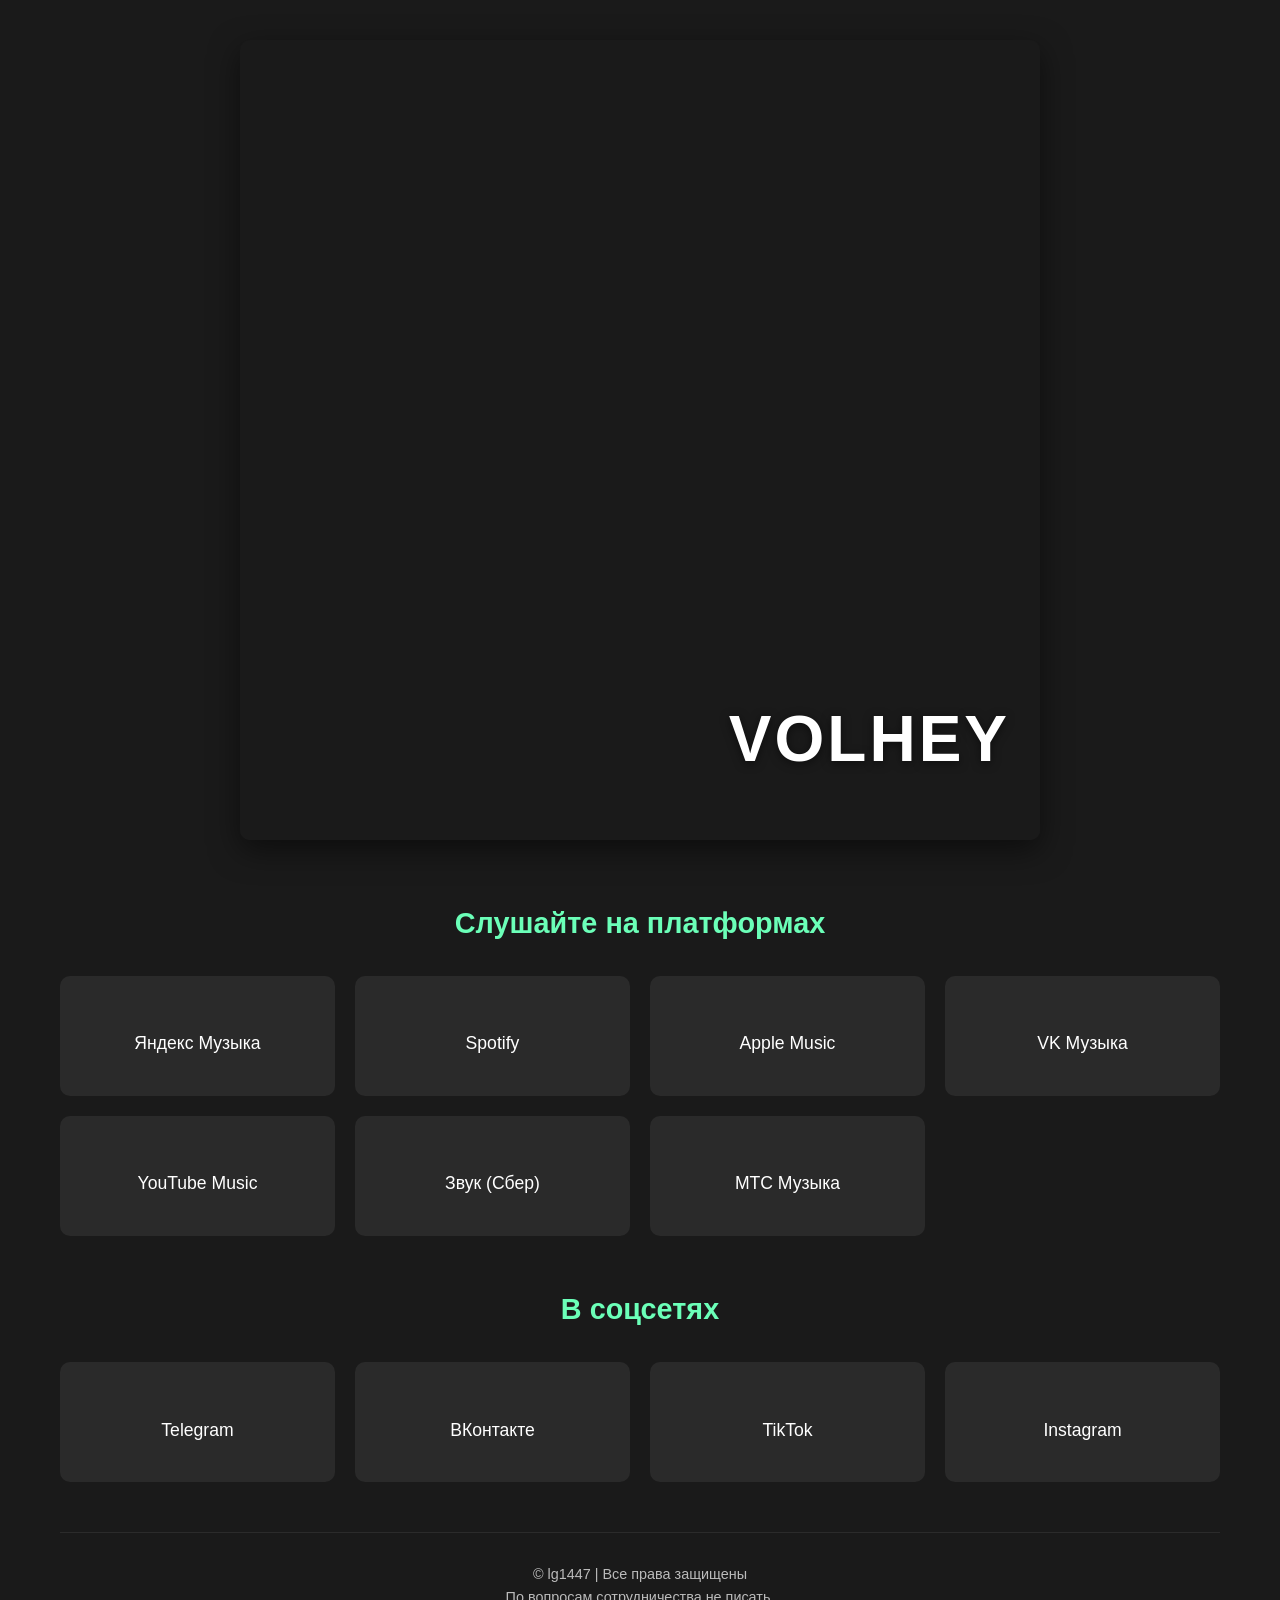
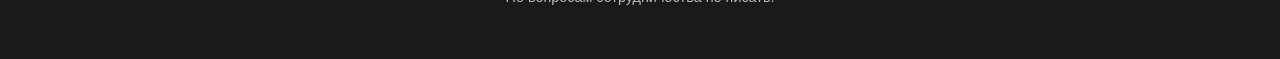
<file: index.html>
<!DOCTYPE html>
<html lang="ru">
<head>
    <meta charset="UTF-8">
    <meta name="viewport" content="width=device-width, initial-scale=1.0">
    <title>volhey</title>
    <link rel="stylesheet" href="https://dev.lg1447.ru/icons/logos.css">
    <link rel="stylesheet" href="style.css">
</head>
<body>
    <!--<header class="info">
        <p>
            По поводу приобретения домена и сайта <a href="https://t.me/lg1447">сюда</a>
            <br>
            Сайт сделан на скорую руку, при приобретении будет редизайн
        </p>
    </header>-->
    <header class="artist-header">
        <div class="header-content">
            <h1 class="artist-name">volhey</h1>
        </div>
    </header>
    <div class="page-wrapper">
        <div class="container">
            <main>
                <section class="streaming">
                    <h2>Слушайте на платформах</h2>
                    <div class="links-grid">
                        <a href="https://music.yandex.ru/artist/18966523" class="link-card" target="_blank">
                            <i class="lgi lgi-yandex-music"></i>
                            <span>Яндекс Музыка</span>
                        </a>
                        <a href="https://open.spotify.com/artist/6BHwpXJsWpRi3aIzmAgGu8" class="link-card" target="_blank">
                            <i class="lgi lgi-spotify"></i>
                            <span>Spotify</span>
                        </a>
                        <a href="https://music.apple.com/ru/artist/volhey/1678495145" class="link-card" target="_blank">
                            <i class="lgi lgi-apple-music"></i>
                            <span>Apple Music</span>
                        </a>
                        <a href="https://vk.com/artist/volhey" class="link-card" target="_blank">
                            <i class="lgi lgi-vk-music"></i>
                            <span>VK Музыка</span>
                        </a>
                        <a href="https://music.youtube.com/channel/UCmj3jC_4FEprPtywyh1hnmQ" class="link-card" target="_blank">
                            <i class="lgi lgi-youtube-music"></i>
                            <span>YouTube Music</span>
                        </a>
                        <a href="https://zvuk.com/artist/212442888" class="link-card" target="_blank">
                            <i class="lgi lgi-zvuk"></i>
                            <span>Звук (Сбер)</span>
                        </a>
                        <a href="https://music.mts.ru/artist/18966523" class="link-card" target="_blank">
                            <i class="lgi lgi-mts-music_r"></i>
                            <span>МТС Музыка</span>
                        </a>
                    </div>
                </section>

                <section class="social">
                    <h2>В соцсетях</h2>
                    <div class="links-grid">
                        <a href="https://t.me/volheycs" class="link-card" target="_blank">
                            <i class="lgi lgi-telegram"></i>
                            <span>Telegram</span>
                        </a>
                        <a href="https://vk.com/volheymusic" class="link-card" target="_blank">
                            <i class="lgi lgi-vk"></i>
                            <span>ВКонтакте</span>
                        </a>
                        <a href="https://www.tiktok.com/@volhey_music" class="link-card" target="_blank">
                            <i class="lgi lgi-tiktok"></i>
                            <span>TikTok</span>
                        </a>
                        <a href="https://www.instagram.com/volheeey" class="link-card" target="_blank">
                            <i class="lgi lgi-instagram"></i>
                            <span>Instagram</span>
                        </a>
                    </div>
                </section>
            </main>

            <footer>
                <p>© lg1447 | Все права защищены</p>
                <p>По вопросам сотрудничества не писать.</p>
            </footer>
        </div>
    </div>
</body>
</html>
</file>
<file: style.css>
/* Общие стили */
* {
    margin: 0;
    padding: 0;
    box-sizing: border-box;
    font-family: 'Segoe UI', Tahoma, Geneva, Verdana, sans-serif;
}

body {
    background-color: #1a1a1a;
    color: #ffffff;
    line-height: 1.6;
}

.info {
    background-color: #3c3c3c;
    padding: 10px;
    text-align: center;
}

.info a {
    color: #ff6b6b;
    text-decoration: none;
}

.page-wrapper {
    max-width: 1200px;
    margin: 0 auto;
    padding: 20px;
}

.container {
    width: 100%;
}

/* Шапка с фото исполнителя */
.artist-header {
    position: relative;
    width: 100%;
    max-width: 800px; /* Ограничиваем максимальную ширину */
    aspect-ratio: 1/1; /* Всегда квадратное */
    background-image: url('https://avatars.yandex.net/get-music-content/14270105/fa4c7413.p.18966523/m1000x1000');
    background-size: cover;
    background-position: center;
    margin: 40px auto 40px;
    border-radius: 10px;
    overflow: hidden;
    box-shadow: 0 10px 30px rgba(0, 0, 0, 0.5);
}

.artist-header::before {
    content: '';
    position: absolute;
    bottom: 0;
    left: 0;
    right: 0;
    height: 50%;
    background: linear-gradient(to top, rgba(26, 26, 26, 0.9) 0%, transparent 100%);
}

.header-content {
    position: relative;
    height: 100%;
    display: flex;
    flex-direction: column;
    justify-content: space-between;
    padding: 30px;
    z-index: 1;
}

.artist-name {
    font-size: clamp(2rem, 6vw, 4rem); /* Адаптивный размер шрифта */
    font-weight: 800;
    text-transform: uppercase;
    letter-spacing: 3px;
    color: white;
    text-shadow: 0 2px 10px rgba(0, 0, 0, 0.5);
    align-self: flex-end;
    margin-top: auto;
    margin-bottom: 20px;
}

/* Секции */
section {
    margin-bottom: 50px;
}

h2 {
    text-align: center;
    margin-bottom: 30px;
    font-size: 1.8rem;
    color: #6bffb8;
}

/* Сетка ссылок */
.links-grid {
    display: grid;
    grid-template-columns: repeat(auto-fill, minmax(250px, 1fr));
    gap: 20px;
}

.link-card {
    display: flex;
    flex-direction: column;
    align-items: center;
    justify-content: center;
    padding: 25px 20px;
    background-color: #2a2a2a;
    border-radius: 10px;
    text-decoration: none;
    color: white;
    transition: all 0.3s ease;
    text-align: center;
    min-height: 120px;
}

.link-card:hover {
    transform: translateY(-5px);
    background-color: #3a3a3a;
    box-shadow: 0 10px 20px rgba(0, 0, 0, 0.2);
}

.link-card i {
    font-size: 2.5rem;
    margin-bottom: 15px;
    color: #6bffb8;
}

.link-card span {
    font-size: 1.1rem;
    font-weight: 500;
}

/* Подвал */
footer {
    text-align: center;
    padding: 30px 0;
    margin-top: 50px;
    border-top: 1px solid #333;
    font-size: 0.9rem;
    opacity: 0.7;
}

footer a {
    color: #ff6b6b;
    text-decoration: none;
}

/* Адаптивность */
@media (max-width: 768px) {
    .page-wrapper {
        padding: 15px;
    }
    
    .artist-header {
        max-width: 100%; /* На мобильных занимает всю доступную ширину */
        border-radius: 0;
        margin: 0 auto 40px;
    }
    
    .header-content {
        padding: 20px;
    }
}

@media (max-width: 480px) {
    .info {
        font-size: 14px;
    }

    .artist-header {
        margin: 0 auto 40px;
    }

    .artist-name {
        letter-spacing: 2px;
    }
}
</file>
